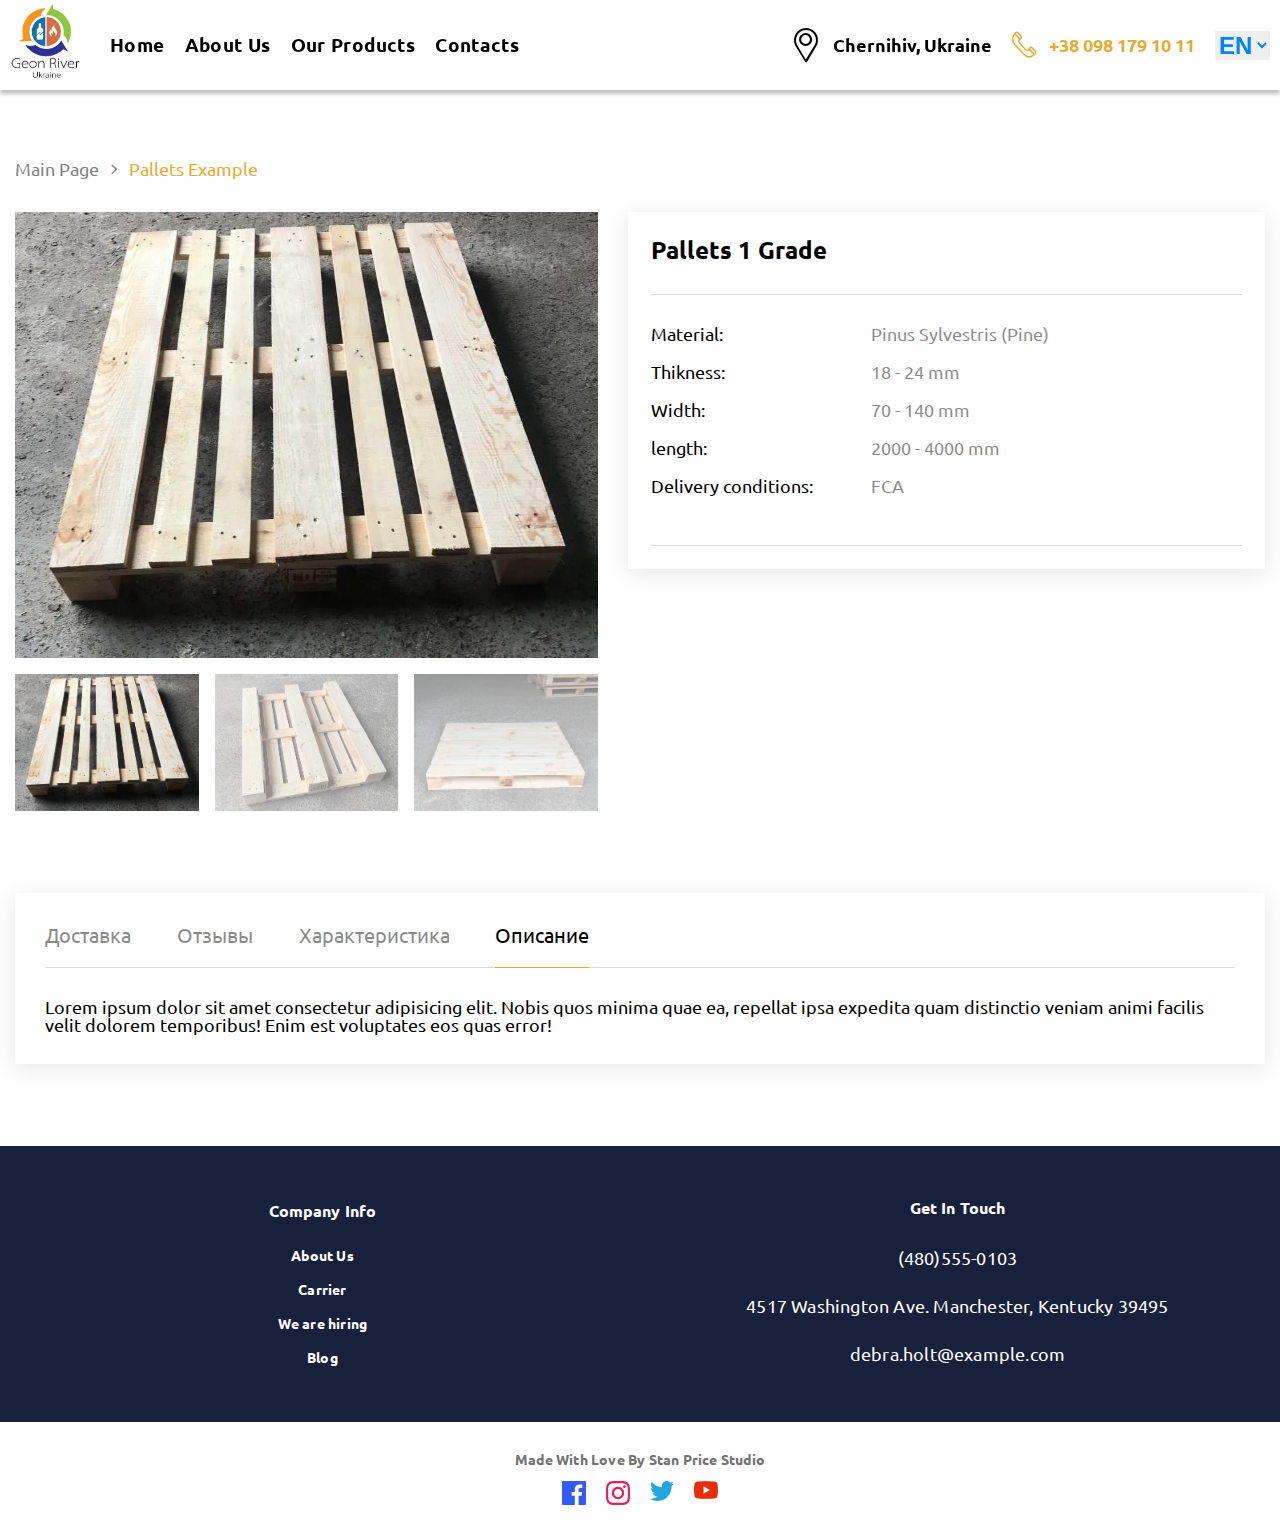
<file: product_pallets.html>
<!DOCTYPE html>
<html lang="ru">

<head>
	<title>Geon River</title>
	<meta charset="UTF-8">
	<meta name="format-detection" content="telephone=no">
	<!-- <style>body{opacity: 0;}</style> -->
	<link rel="stylesheet" href="css/style.min.css?_v=20221208104432">
	<link rel="shortcut icon" href="favicon.ico">
	<!-- <meta name="robots" content="noindex, nofollow"> -->
	<meta name="viewport" content="width=device-width, initial-scale=1.0">
</head>

<body>
	<div class="wrapper">
		<header class="header">
			<div class="header__top top-header">
				<div class="top-header__container container">
					<div class="top-header__logo logo">
						<a href="https://stan-price.github.io/Geon-River-production-/index.html">
							<picture><source srcset="img/logo/GR.webp" type="image/webp"><img class="logo__image" src="img/logo/GR.png" alt="logo"></picture>
						</a>

					</div>
					<nav class="top-header__menu menu-top-header">
						<ul data-da=".menu__body,767" class="menu-top-header__list">
							<li class="menu-top-header__item"><a href="https://stan-price.github.io/Geon-River-production-/index.html" class="menu-top-header__link">Home</a></li>
							<li class="menu-top-header__item"><a href="https://stan-price.github.io/Geon-River-production-/index.html#whoweare" class="menu-top-header__link">About
									Us</a>
							</li>
							<li class="menu-top-header__item"><a href="https://stan-price.github.io/Geon-River-production-/index.html#ourproducts" class="menu-top-header__link">Our
									Products</a></li>
							<li class="menu-top-header__item"><a href="https://stan-price.github.io/Geon-River-production-/index.html#contacts" class="menu-top-header__link">Contacts</a>
							</li>
						</ul>
					</nav>

					<a href="https://stan-price.github.io/Geon-River-production-/index.html#findUs" class="top-header__location _icon-location"><span>Chernihiv, Ukraine</span></a>
					<a href="tel:380981791011" class="top-header__callback _icon-footer-phone"><span>+38 098 179 10
							11</span></a>
					<select class="lang__change">
						<option value="ua">UA</option>
						<option value="en" selected>EN</option>
						<option value="ru">RU</option>
					</select>

					<nav hidden class="header__menu menu">
						<button type="button" class="menu__icon icon-menu"><span></span></button>
						<div class="menu__body">

						</div>
					</nav>
				</div>
		</header>
		<main class="page page__inner">
			<div class="page__header">
				<div class="page__container">
					<nav class="page__breadcrumbs breadcrumbs">
						<ul class="breadcrumbs__list">
							<li class="breadcrumbs__item">
								<a href="https://stan-price.github.io/Geon-River-production-/index.html" class="breadcrumbs__link">Main Page</a>
							</li>
							<li class="breadcrumbs__item">
								<span class="breadcrumbs__current">Pallets Example</span>
							</li>
						</ul>
					</nav>
				</div>
			</div>
			<div class="product">
				<div class="product__container">
					<div class="product__main main-product">
						<div class="main-product__images images-product">
							<div class="images-product__slider swiper">
								<div class="images-product__wrapper swiper-wrapper">
									<div class="images-product__slide-ibg swiper-slide">
										<picture><source srcset="img/pallets/01.webp" type="image/webp"><img src="img/pallets/01.jpg" alt="01"></picture>
									</div>
									<div class="images-product__slide-ibg swiper-slide">
										<picture><source srcset="img/pallets/02.webp" type="image/webp"><img src="img/pallets/02.jpg" alt="02"></picture>
									</div>
									<div class="images-product__slide-ibg swiper-slide">
										<picture><source srcset="img/pallets/03.webp" type="image/webp"><img src="img/pallets/03.jpg" alt="03"></picture>
									</div>
									<div class="images-product__slide-ibg swiper-slide">
										<picture><source srcset="img/pallets/04.webp" type="image/webp"><img src="img/pallets/04.jpg" alt="04"></picture>
									</div>
									<div class="images-product__slide-ibg swiper-slide">
										<picture><source srcset="img/pallets/05.webp" type="image/webp"><img src="img/pallets/05.jpg" alt="05"></picture>
									</div>
								</div>
							</div>
							<div class="images-product__thumbs swiper">
								<div class="thumbs-images__wrapper swiper-wrapper">
									<div class="thumbs-images__slide-ibg swiper-slide">
										<picture><source srcset="img/pallets/01.webp" type="image/webp"><img src="img/pallets/01.jpg" alt="01_small"></picture>
									</div>
									<div class="thumbs-images__slide-ibg swiper-slide">
										<picture><source srcset="img/pallets/02.webp" type="image/webp"><img src="img/pallets/02.jpg" alt="02_small"></picture>
									</div>
									<div class="thumbs-images__slide-ibg swiper-slide">
										<picture><source srcset="img/pallets/03.webp" type="image/webp"><img src="img/pallets/03.jpg" alt="03_small"></picture>
									</div>
									<div class="thumbs-images__slide-ibg swiper-slide">
										<picture><source srcset="img/pallets/04.webp" type="image/webp"><img src="img/pallets/04.jpg" alt="04_small"></picture>
									</div>
									<div class="thumbs-images__slide-ibg swiper-slide">
										<picture><source srcset="img/pallets/05.webp" type="image/webp"><img src="img/pallets/05.jpg" alt="05_small"></picture>
									</div>
								</div>
							</div>
						</div>
						<div class="main-product__body body-product">
							<div class="body-product__header header-product">
								<div class="header-product__line">
									<h1 class="header-product__title">Pallets 1 Grade</h1>
								</div>

							</div>
							<div class="body-product__table table-product">
								<div class="table-product__label">Material:</div>
								<div class="table-product__value">Pinus Sylvestris (Pine) </div>
								<div class="table-product__label">Thikness:</div>
								<div class="table-product__value">18 - 24 mm</div>
								<div class="table-product__label">Width:</div>
								<div class="table-product__value">70 - 140 mm</div>
								<div class="table-product__label">length:</div>
								<div class="table-product__value">2000 - 4000 mm</div>
								<div class="table-product__label">Delivery conditions:</div>
								<div class="table-product__value">FCA</div>
								<div class="table-product__label"></div>
								<div class="table-product__value"></div>
							</div>
						</div>
					</div>
					<div data-tabs="992" class="product__info product-info">
						<nav data-tabs-titles class="product-info__navigation">
							<button type="button" class="product-info__title">Доставка</button>
							<button type="button" class="product-info__title">Отзывы</button>
							<button type="button" class="product-info__title">Характеристика</button>
							<button type="button" class="product-info__title _tab-active">Описание</button>
						</nav>
						<div data-tabs-body class="product-info__content">
							<div class="product-info__body">
								Iure aliquam necessitatibus
								cupiditate atque quisquam.
							</div>
							<div class="product-info__body">
								Lorem ipsum dolor sit amet consectetur adipisicing elit. Iure aliquam necessitatibus
								cupiditate atque quisquam.
							</div>
							<div class="product-info__body">
								Optio, ducimus quasi! Atque, inventore reprehenderit hic perferendis, magni maiores
								nostrum nemo sed, blanditiis quas ea!
							</div>
							<div class="product-info__body">
								<p>Lorem ipsum dolor sit amet consectetur adipisicing elit. Nobis quos minima quae ea,
									repellat ipsa expedita quam distinctio veniam animi facilis velit dolorem
									temporibus! Enim est voluptates eos quas error!</p>
							</div>
						</div>
					</div>
				</div>
			</div>
	</div>
	</main>
	<footer class="footer">
		<div class="footer__top">
			<div class="footer__main container">
				<div class="footer__row">
					<div class="footer__column">
						<div class="footer__lable">Company Info</div>
						<nav class="footer__menu menu-footer">
							<ul class="menu-footer__list">
								<li class="menu-footer__item">
									<a href="" class="menu-footer__link">About Us</a>
								</li>
								<li class="menu-footer__item">
									<a href="" class="menu-footer__link">Carrier</a>
								</li>
								<li class="menu-footer__item">
									<a href="" class="menu-footer__link">We are hiring</a>
								</li>
								<li class="menu-footer__item">
									<a href="" class="menu-footer__link">Blog</a>
								</li>
							</ul>
						</nav>
					</div>
					<div class="footer__column">
						<div id="contacts" class="footer__lable">Get In Touch</div>
						<div class="footer__contacts contacts-footer">
							<a href="tel:4805550103" class="contacts-footer__item contacts-footer__item_phone">(480)555-0103</a>
							<a href="#" class="contacts-footer__item contacts-footer__item_map">4517 Washington Ave.
								Manchester, Kentucky 39495</a>
							<a href="maito:debra.holt@example.com" class="contacts-footer__item contacts-footer__item_email">debra.holt@example.com</a>
						</div>
					</div>
				</div>
			</div>
		</div>
		<div class="footer__bottom">
			<div class="footer__container container">
				<div class="footer__copy">Made With Love By Stan Price Studio</div>
				<div class="footer__social social">
					<a href="" class="social__item">
						<img src="img/social/01.svg" alt="Facebook">
					</a>
					<a href="" class="social__item">
						<img src="img/social/02.svg" alt="Instagramm">
					</a>
					<a href="" class="social__item">
						<img src="img/social/03.svg" alt="Twitter">
					</a>
					<a href="" class="social__item">
						<img src="img/social/04.svg" alt="YouTube">
					</a>
				</div>
			</div>
		</div>
	</footer>
	</div>
</body>

</html>
</div>
<!-- <div id="popup" aria-hidden="true" class="popup">
	<div class="popup__wrapper">
		<div class="popup__content">
			<button data-close type="button" class="popup__close">Закрыть</button>
			<div class="popup__text">
				Text
			</div>
		</div>
	</div>
</div> -->
<script src="js/app.min.js?_v=20221208104432"></script>

</body>

</html>
</file>
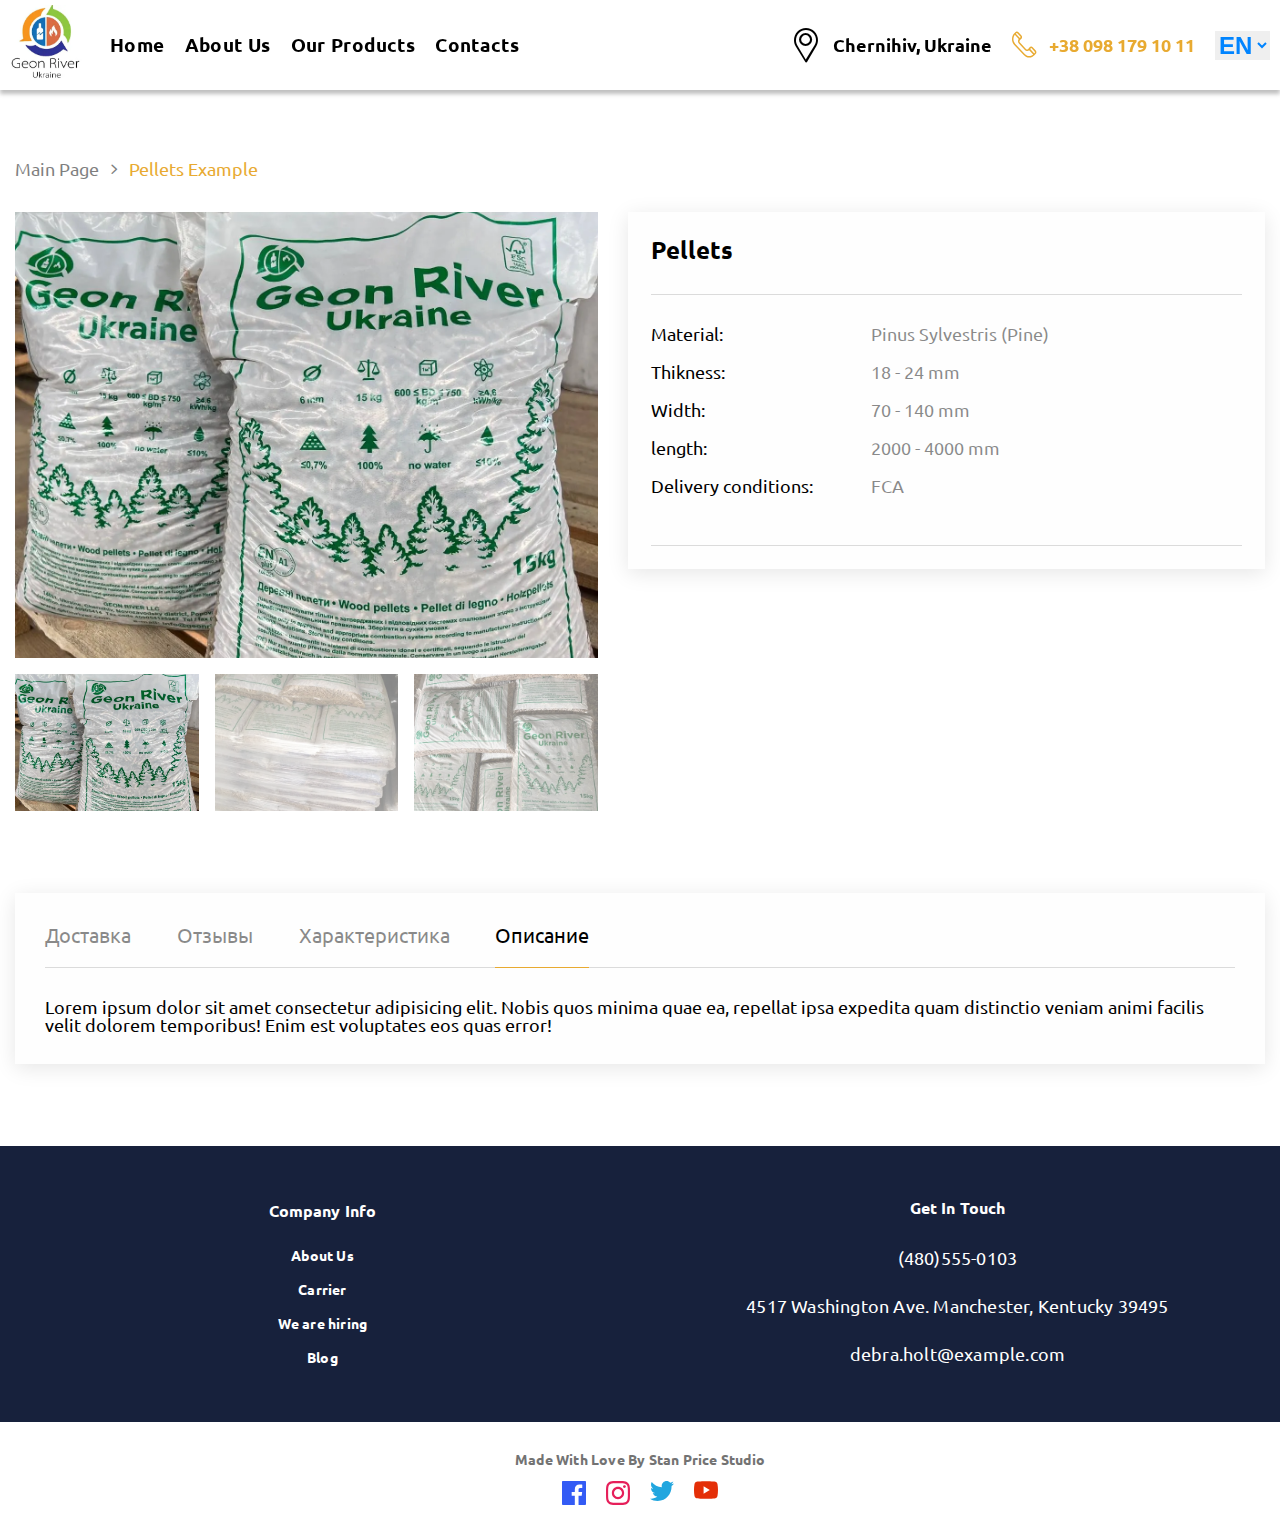
<file: product_pellets.html>
<!DOCTYPE html>
<html lang="ru">

<head>
	<title>Geon River</title>
	<meta charset="UTF-8">
	<meta name="format-detection" content="telephone=no">
	<!-- <style>body{opacity: 0;}</style> -->
	<link rel="stylesheet" href="css/style.min.css?_v=20221208104432">
	<link rel="shortcut icon" href="favicon.ico">
	<!-- <meta name="robots" content="noindex, nofollow"> -->
	<meta name="viewport" content="width=device-width, initial-scale=1.0">
</head>

<body>
	<div class="wrapper">
		<header class="header">
			<div class="header__top top-header">
				<div class="top-header__container container">
					<div class="top-header__logo logo">
						<a href="https://stan-price.github.io/Geon-River-production-/index.html">
							<picture><source srcset="img/logo/GR.webp" type="image/webp"><img class="logo__image" src="img/logo/GR.png" alt="logo"></picture>
						</a>

					</div>
					<nav class="top-header__menu menu-top-header">
						<ul data-da=".menu__body,767" class="menu-top-header__list">
							<li class="menu-top-header__item"><a href="https://stan-price.github.io/Geon-River-production-/index.html" class="menu-top-header__link">Home</a></li>
							<li class="menu-top-header__item"><a href="https://stan-price.github.io/Geon-River-production-/index.html#whoweare" class="menu-top-header__link">About
									Us</a>
							</li>
							<li class="menu-top-header__item"><a href="https://stan-price.github.io/Geon-River-production-/index.html#ourproducts" class="menu-top-header__link">Our
									Products</a></li>
							<li class="menu-top-header__item"><a href="https://stan-price.github.io/Geon-River-production-/index.html#contacts" class="menu-top-header__link">Contacts</a>
							</li>
						</ul>
					</nav>

					<a href="https://stan-price.github.io/Geon-River-production-/index.html#findUs" class="top-header__location _icon-location"><span>Chernihiv, Ukraine</span></a>
					<a href="tel:380981791011" class="top-header__callback _icon-footer-phone"><span>+38 098 179 10
							11</span></a>
					<select class="lang__change">
						<option value="ua">UA</option>
						<option value="en" selected>EN</option>
						<option value="ru">RU</option>
					</select>

					<nav hidden class="header__menu menu">
						<button type="button" class="menu__icon icon-menu"><span></span></button>
						<div class="menu__body">

						</div>
					</nav>
				</div>
		</header>
		<main class="page page__inner">
			<div class="page__header">
				<div class="page__container">
					<nav class="page__breadcrumbs breadcrumbs">
						<ul class="breadcrumbs__list">
							<li class="breadcrumbs__item">
								<a href="https://stan-price.github.io/Geon-River-production-/index.html" class="breadcrumbs__link">Main Page</a>
							</li>
							<li class="breadcrumbs__item">
								<span class="breadcrumbs__current">Pellets Example</span>
							</li>
						</ul>
					</nav>
				</div>
			</div>
			<div class="product">
				<div class="product__container">
					<div class="product__main main-product">
						<div class="main-product__images images-product">
							<div class="images-product__slider swiper">
								<div class="images-product__wrapper swiper-wrapper">
									<div class="images-product__slide-ibg swiper-slide">
										<picture><source srcset="img/pellets/01.webp" type="image/webp"><img src="img/pellets/01.jpg" alt="01"></picture>
									</div>
									<div class="images-product__slide-ibg swiper-slide">
										<picture><source srcset="img/pellets/02.webp" type="image/webp"><img src="img/pellets/02.jpg" alt="02"></picture>
									</div>
									<div class="images-product__slide-ibg swiper-slide">
										<picture><source srcset="img/pellets/03.webp" type="image/webp"><img src="img/pellets/03.jpg" alt="03"></picture>
									</div>
									<div class="images-product__slide-ibg swiper-slide">
										<picture><source srcset="img/pellets/04.webp" type="image/webp"><img src="img/pellets/04.jpg" alt="04"></picture>
									</div>
									<div class="images-product__slide-ibg swiper-slide">
										<picture><source srcset="img/pellets/05.webp" type="image/webp"><img src="img/pellets/05.jpg" alt="05"></picture>
									</div>
								</div>
							</div>
							<div class="images-product__thumbs swiper">
								<div class="thumbs-images__wrapper swiper-wrapper">
									<div class="thumbs-images__slide-ibg swiper-slide">
										<picture><source srcset="img/pellets/01.webp" type="image/webp"><img src="img/pellets/01.jpg" alt="01_small"></picture>
									</div>
									<div class="thumbs-images__slide-ibg swiper-slide">
										<picture><source srcset="img/pellets/02.webp" type="image/webp"><img src="img/pellets/02.jpg" alt="02_small"></picture>
									</div>
									<div class="thumbs-images__slide-ibg swiper-slide">
										<picture><source srcset="img/pellets/03.webp" type="image/webp"><img src="img/pellets/03.jpg" alt="03_small"></picture>
									</div>
									<div class="thumbs-images__slide-ibg swiper-slide">
										<picture><source srcset="img/pellets/04.webp" type="image/webp"><img src="img/pellets/04.jpg" alt="04_small"></picture>
									</div>
									<div class="thumbs-images__slide-ibg swiper-slide">
										<picture><source srcset="img/pellets/05.webp" type="image/webp"><img src="img/pellets/05.jpg" alt="05_small"></picture>
									</div>
								</div>
							</div>
						</div>
						<div class="main-product__body body-product">
							<div class="body-product__header header-product">
								<div class="header-product__line">
									<h1 class="header-product__title">Pellets</h1>
								</div>

							</div>
							<div class="body-product__table table-product">
								<div class="table-product__label">Material:</div>
								<div class="table-product__value">Pinus Sylvestris (Pine) </div>
								<div class="table-product__label">Thikness:</div>
								<div class="table-product__value">18 - 24 mm</div>
								<div class="table-product__label">Width:</div>
								<div class="table-product__value">70 - 140 mm</div>
								<div class="table-product__label">length:</div>
								<div class="table-product__value">2000 - 4000 mm</div>
								<div class="table-product__label">Delivery conditions:</div>
								<div class="table-product__value">FCA</div>
								<div class="table-product__label"></div>
								<div class="table-product__value"></div>
							</div>
						</div>
					</div>
					<div data-tabs="992" class="product__info product-info">
						<nav data-tabs-titles class="product-info__navigation">
							<button type="button" class="product-info__title">Доставка</button>
							<button type="button" class="product-info__title">Отзывы</button>
							<button type="button" class="product-info__title">Характеристика</button>
							<button type="button" class="product-info__title _tab-active">Описание</button>
						</nav>
						<div data-tabs-body class="product-info__content">
							<div class="product-info__body">
								Iure aliquam necessitatibus
								cupiditate atque quisquam.
							</div>
							<div class="product-info__body">
								Lorem ipsum dolor sit amet consectetur adipisicing elit. Iure aliquam necessitatibus
								cupiditate atque quisquam.
							</div>
							<div class="product-info__body">
								Optio, ducimus quasi! Atque, inventore reprehenderit hic perferendis, magni maiores
								nostrum nemo sed, blanditiis quas ea!
							</div>
							<div class="product-info__body">
								<p>Lorem ipsum dolor sit amet consectetur adipisicing elit. Nobis quos minima quae ea,
									repellat ipsa expedita quam distinctio veniam animi facilis velit dolorem
									temporibus! Enim est voluptates eos quas error!</p>
							</div>
						</div>
					</div>
				</div>
			</div>
	</div>
	</main>
	<footer class="footer">
		<div class="footer__top">
			<div class="footer__main container">
				<div class="footer__row">
					<div class="footer__column">
						<div class="footer__lable">Company Info</div>
						<nav class="footer__menu menu-footer">
							<ul class="menu-footer__list">
								<li class="menu-footer__item">
									<a href="" class="menu-footer__link">About Us</a>
								</li>
								<li class="menu-footer__item">
									<a href="" class="menu-footer__link">Carrier</a>
								</li>
								<li class="menu-footer__item">
									<a href="" class="menu-footer__link">We are hiring</a>
								</li>
								<li class="menu-footer__item">
									<a href="" class="menu-footer__link">Blog</a>
								</li>
							</ul>
						</nav>
					</div>
					<div class="footer__column">
						<div id="contacts" class="footer__lable">Get In Touch</div>
						<div class="footer__contacts contacts-footer">
							<a href="tel:4805550103" class="contacts-footer__item contacts-footer__item_phone">(480)555-0103</a>
							<a href="#" class="contacts-footer__item contacts-footer__item_map">4517 Washington Ave.
								Manchester, Kentucky 39495</a>
							<a href="maito:debra.holt@example.com" class="contacts-footer__item contacts-footer__item_email">debra.holt@example.com</a>
						</div>
					</div>
				</div>
			</div>
		</div>
		<div class="footer__bottom">
			<div class="footer__container container">
				<div class="footer__copy">Made With Love By Stan Price Studio</div>
				<div class="footer__social social">
					<a href="" class="social__item">
						<img src="img/social/01.svg" alt="Facebook">
					</a>
					<a href="" class="social__item">
						<img src="img/social/02.svg" alt="Instagramm">
					</a>
					<a href="" class="social__item">
						<img src="img/social/03.svg" alt="Twitter">
					</a>
					<a href="" class="social__item">
						<img src="img/social/04.svg" alt="YouTube">
					</a>
				</div>
			</div>
		</div>
	</footer>
	</div>
</body>

</html>
</div>
<!-- <div id="popup" aria-hidden="true" class="popup">
	<div class="popup__wrapper">
		<div class="popup__content">
			<button data-close type="button" class="popup__close">Закрыть</button>
			<div class="popup__text">
				Text
			</div>
		</div>
	</div>
</div> -->
<script src="js/app.min.js?_v=20221208104432"></script>

</body>

</html>
</file>
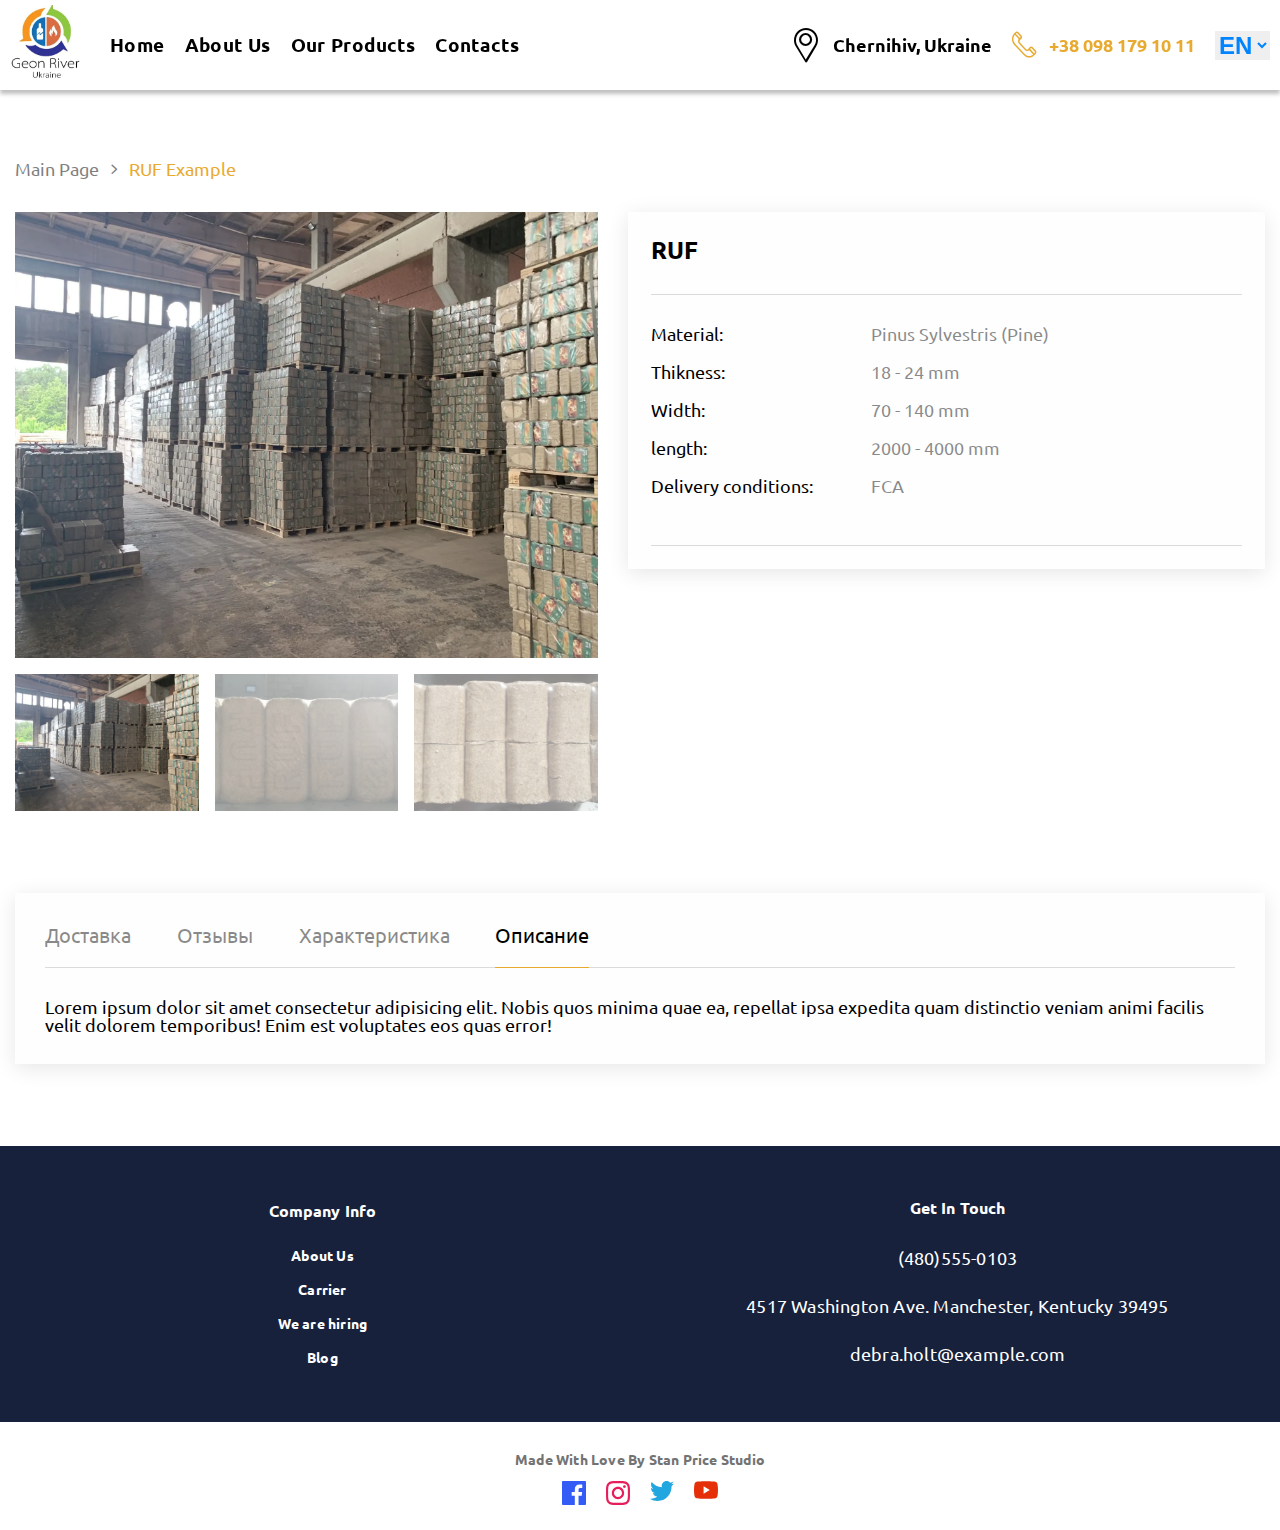
<file: product_ruf.html>
<!DOCTYPE html>
<html lang="ru">

<head>
	<title>Geon River</title>
	<meta charset="UTF-8">
	<meta name="format-detection" content="telephone=no">
	<!-- <style>body{opacity: 0;}</style> -->
	<link rel="stylesheet" href="css/style.min.css?_v=20221208104432">
	<link rel="shortcut icon" href="favicon.ico">
	<!-- <meta name="robots" content="noindex, nofollow"> -->
	<meta name="viewport" content="width=device-width, initial-scale=1.0">
</head>

<body>
	<div class="wrapper">
		<header class="header">
			<div class="header__top top-header">
				<div class="top-header__container container">
					<div class="top-header__logo logo">
						<a href="https://stan-price.github.io/Geon-River-production-/index.html">
							<picture><source srcset="img/logo/GR.webp" type="image/webp"><img class="logo__image" src="img/logo/GR.png" alt="logo"></picture>
						</a>

					</div>
					<nav class="top-header__menu menu-top-header">
						<ul data-da=".menu__body,767" class="menu-top-header__list">
							<li class="menu-top-header__item"><a href="https://stan-price.github.io/Geon-River-production-/index.html" class="menu-top-header__link">Home</a></li>
							<li class="menu-top-header__item"><a href="https://stan-price.github.io/Geon-River-production-/index.html#whoweare" class="menu-top-header__link">About
									Us</a>
							</li>
							<li class="menu-top-header__item"><a href="https://stan-price.github.io/Geon-River-production-/index.html#ourproducts" class="menu-top-header__link">Our
									Products</a></li>
							<li class="menu-top-header__item"><a href="https://stan-price.github.io/Geon-River-production-/index.html#contacts" class="menu-top-header__link">Contacts</a>
							</li>
						</ul>
					</nav>

					<a href="https://stan-price.github.io/Geon-River-production-/index.html#findUs" class="top-header__location _icon-location"><span>Chernihiv, Ukraine</span></a>
					<a href="tel:380981791011" class="top-header__callback _icon-footer-phone"><span>+38 098 179 10
							11</span></a>
					<select class="lang__change">
						<option value="ua">UA</option>
						<option value="en" selected>EN</option>
						<option value="ru">RU</option>
					</select>

					<nav hidden class="header__menu menu">
						<button type="button" class="menu__icon icon-menu"><span></span></button>
						<div class="menu__body">

						</div>
					</nav>
				</div>
		</header>
		<main class="page page__inner">
			<div class="page__header">
				<div class="page__container">
					<nav class="page__breadcrumbs breadcrumbs">
						<ul class="breadcrumbs__list">
							<li class="breadcrumbs__item">
								<a href="https://stan-price.github.io/Geon-River-production-/index.html" class="breadcrumbs__link">Main Page</a>
							</li>
							<li class="breadcrumbs__item">
								<span class="breadcrumbs__current">RUF Example</span>
							</li>
						</ul>
					</nav>
				</div>
			</div>
			<div class="product">
				<div class="product__container">
					<div class="product__main main-product">
						<div class="main-product__images images-product">
							<div class="images-product__slider swiper">
								<div class="images-product__wrapper swiper-wrapper">
									<div class="images-product__slide-ibg swiper-slide">
										<picture><source srcset="img/ruf/01.webp" type="image/webp"><img src="img/ruf/01.jpg" alt="01"></picture>
									</div>
									<div class="images-product__slide-ibg swiper-slide">
										<picture><source srcset="img/ruf/02.webp" type="image/webp"><img src="img/ruf/02.jpg" alt="02"></picture>
									</div>
									<div class="images-product__slide-ibg swiper-slide">
										<picture><source srcset="img/ruf/03.webp" type="image/webp"><img src="img/ruf/03.jpg" alt="03"></picture>
									</div>
									<div class="images-product__slide-ibg swiper-slide">
										<picture><source srcset="img/ruf/04.webp" type="image/webp"><img src="img/ruf/04.jpg" alt="04"></picture>
									</div>
									<div class="images-product__slide-ibg swiper-slide">
										<picture><source srcset="img/ruf/05.webp" type="image/webp"><img src="img/ruf/05.jpg" alt="05"></picture>
									</div>
								</div>
							</div>
							<div class="images-product__thumbs swiper">
								<div class="thumbs-images__wrapper swiper-wrapper">
									<div class="thumbs-images__slide-ibg swiper-slide">
										<picture><source srcset="img/ruf/01.webp" type="image/webp"><img src="img/ruf/01.jpg" alt="01_small"></picture>
									</div>
									<div class="thumbs-images__slide-ibg swiper-slide">
										<picture><source srcset="img/ruf/02.webp" type="image/webp"><img src="img/ruf/02.jpg" alt="02_small"></picture>
									</div>
									<div class="thumbs-images__slide-ibg swiper-slide">
										<picture><source srcset="img/ruf/03.webp" type="image/webp"><img src="img/ruf/03.jpg" alt="03_small"></picture>
									</div>
									<div class="thumbs-images__slide-ibg swiper-slide">
										<picture><source srcset="img/ruf/04.webp" type="image/webp"><img src="img/ruf/04.jpg" alt="04_small"></picture>
									</div>
									<div class="thumbs-images__slide-ibg swiper-slide">
										<picture><source srcset="img/ruf/05.webp" type="image/webp"><img src="img/ruf/05.jpg" alt="05_small"></picture>
									</div>
								</div>
							</div>
						</div>
						<div class="main-product__body body-product">
							<div class="body-product__header header-product">
								<div class="header-product__line">
									<h1 class="header-product__title">RUF</h1>
								</div>

							</div>
							<div class="body-product__table table-product">
								<div class="table-product__label">Material:</div>
								<div class="table-product__value">Pinus Sylvestris (Pine) </div>
								<div class="table-product__label">Thikness:</div>
								<div class="table-product__value">18 - 24 mm</div>
								<div class="table-product__label">Width:</div>
								<div class="table-product__value">70 - 140 mm</div>
								<div class="table-product__label">length:</div>
								<div class="table-product__value">2000 - 4000 mm</div>
								<div class="table-product__label">Delivery conditions:</div>
								<div class="table-product__value">FCA</div>
								<div class="table-product__label"></div>
								<div class="table-product__value"></div>
							</div>
						</div>
					</div>
					<div data-tabs="992" class="product__info product-info">
						<nav data-tabs-titles class="product-info__navigation">
							<button type="button" class="product-info__title">Доставка</button>
							<button type="button" class="product-info__title">Отзывы</button>
							<button type="button" class="product-info__title">Характеристика</button>
							<button type="button" class="product-info__title _tab-active">Описание</button>
						</nav>
						<div data-tabs-body class="product-info__content">
							<div class="product-info__body">
								Iure aliquam necessitatibus
								cupiditate atque quisquam.
							</div>
							<div class="product-info__body">
								Lorem ipsum dolor sit amet consectetur adipisicing elit. Iure aliquam necessitatibus
								cupiditate atque quisquam.
							</div>
							<div class="product-info__body">
								Optio, ducimus quasi! Atque, inventore reprehenderit hic perferendis, magni maiores
								nostrum nemo sed, blanditiis quas ea!
							</div>
							<div class="product-info__body">
								<p>Lorem ipsum dolor sit amet consectetur adipisicing elit. Nobis quos minima quae ea,
									repellat ipsa expedita quam distinctio veniam animi facilis velit dolorem
									temporibus! Enim est voluptates eos quas error!</p>
							</div>
						</div>
					</div>
				</div>
			</div>
	</div>
	</main>
	<footer class="footer">
		<div class="footer__top">
			<div class="footer__main container">
				<div class="footer__row">
					<div class="footer__column">
						<div class="footer__lable">Company Info</div>
						<nav class="footer__menu menu-footer">
							<ul class="menu-footer__list">
								<li class="menu-footer__item">
									<a href="" class="menu-footer__link">About Us</a>
								</li>
								<li class="menu-footer__item">
									<a href="" class="menu-footer__link">Carrier</a>
								</li>
								<li class="menu-footer__item">
									<a href="" class="menu-footer__link">We are hiring</a>
								</li>
								<li class="menu-footer__item">
									<a href="" class="menu-footer__link">Blog</a>
								</li>
							</ul>
						</nav>
					</div>
					<div class="footer__column">
						<div id="contacts" class="footer__lable">Get In Touch</div>
						<div class="footer__contacts contacts-footer">
							<a href="tel:4805550103" class="contacts-footer__item contacts-footer__item_phone">(480)555-0103</a>
							<a href="#" class="contacts-footer__item contacts-footer__item_map">4517 Washington Ave.
								Manchester, Kentucky 39495</a>
							<a href="maito:debra.holt@example.com" class="contacts-footer__item contacts-footer__item_email">debra.holt@example.com</a>
						</div>
					</div>
				</div>
			</div>
		</div>
		<div class="footer__bottom">
			<div class="footer__container container">
				<div class="footer__copy">Made With Love By Stan Price Studio</div>
				<div class="footer__social social">
					<a href="" class="social__item">
						<img src="img/social/01.svg" alt="Facebook">
					</a>
					<a href="" class="social__item">
						<img src="img/social/02.svg" alt="Instagramm">
					</a>
					<a href="" class="social__item">
						<img src="img/social/03.svg" alt="Twitter">
					</a>
					<a href="" class="social__item">
						<img src="img/social/04.svg" alt="YouTube">
					</a>
				</div>
			</div>
		</div>
	</footer>
	</div>
</body>

</html>
</div>
<!-- <div id="popup" aria-hidden="true" class="popup">
	<div class="popup__wrapper">
		<div class="popup__content">
			<button data-close type="button" class="popup__close">Закрыть</button>
			<div class="popup__text">
				Text
			</div>
		</div>
	</div>
</div> -->
<script src="js/app.min.js?_v=20221208104432"></script>

</body>

</html>
</file>
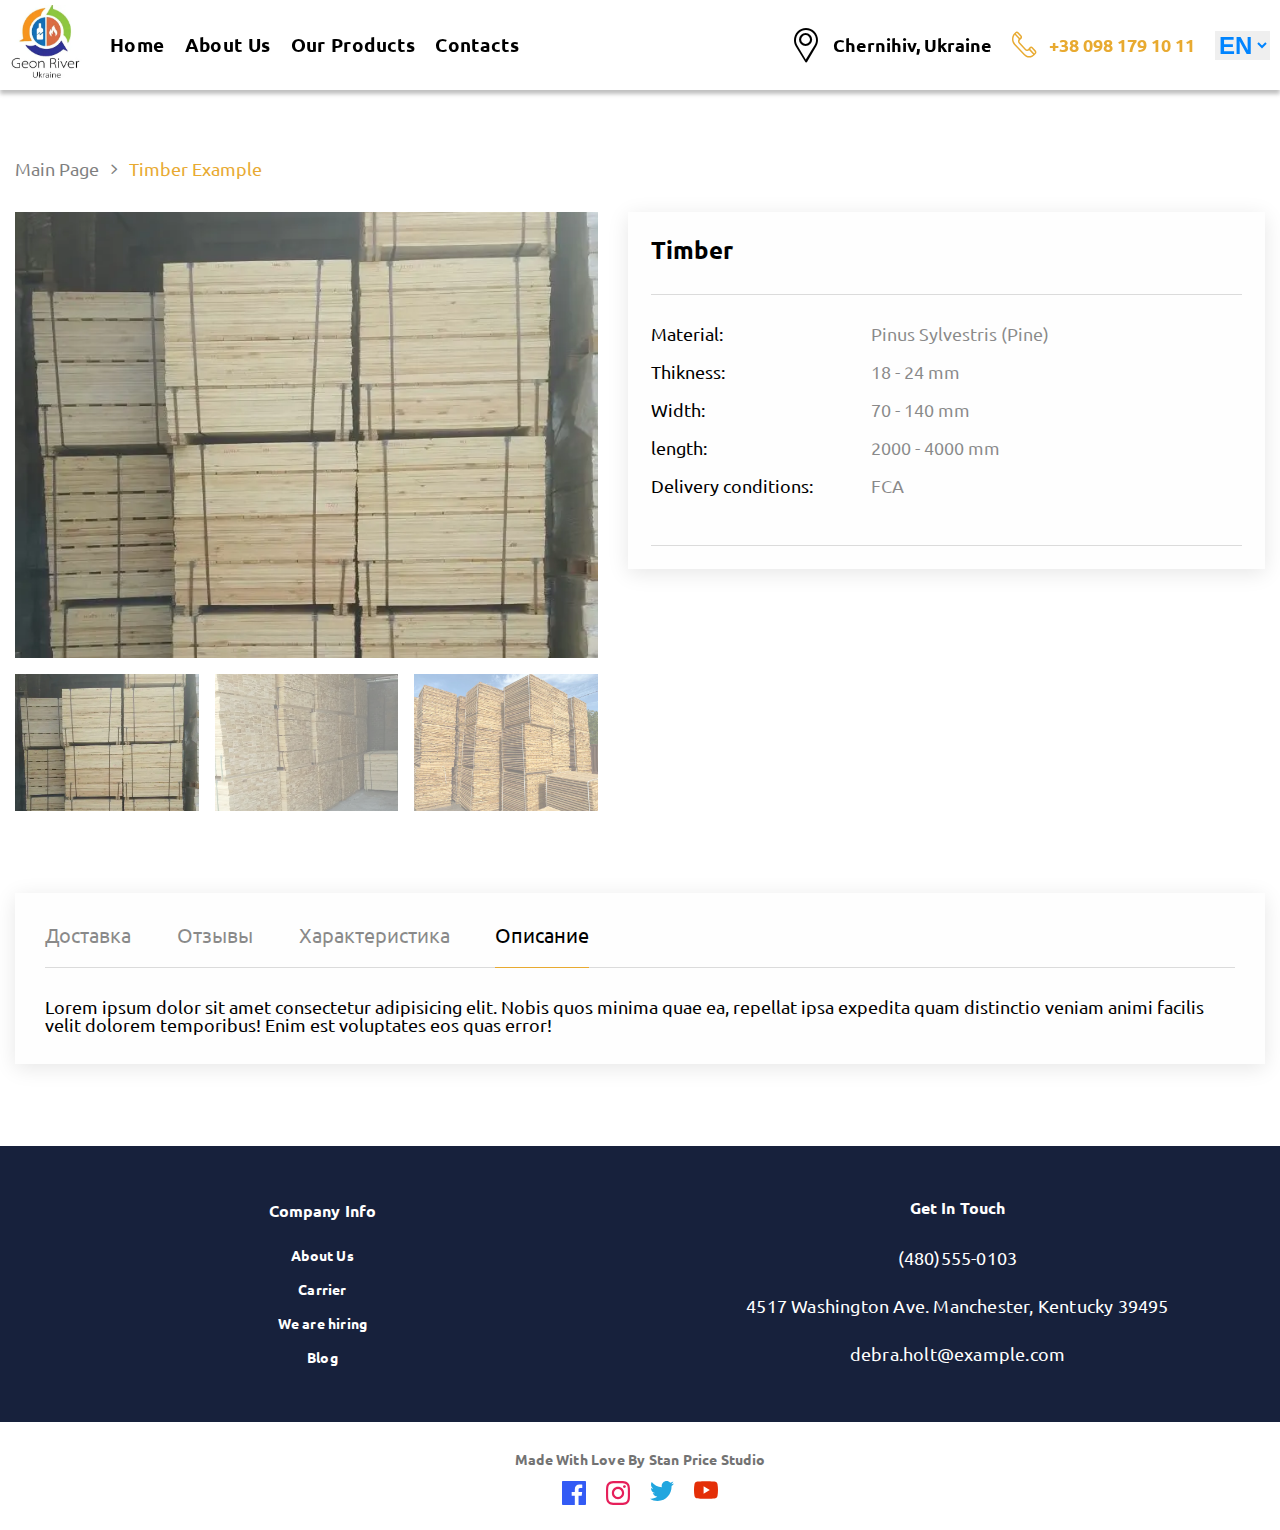
<file: product_timber.html>
<!DOCTYPE html>
<html lang="ru">

<head>
	<title>Geon River</title>
	<meta charset="UTF-8">
	<meta name="format-detection" content="telephone=no">
	<!-- <style>body{opacity: 0;}</style> -->
	<link rel="stylesheet" href="css/style.min.css?_v=20221208104432">
	<link rel="shortcut icon" href="favicon.ico">
	<!-- <meta name="robots" content="noindex, nofollow"> -->
	<meta name="viewport" content="width=device-width, initial-scale=1.0">
</head>

<body>
	<div class="wrapper">
		<header class="header">
			<div class="header__top top-header">
				<div class="top-header__container container">
					<div class="top-header__logo logo">
						<a href="https://stan-price.github.io/Geon-River-production-/index.html">
							<picture><source srcset="img/logo/GR.webp" type="image/webp"><img class="logo__image" src="img/logo/GR.png" alt="logo"></picture>
						</a>

					</div>
					<nav class="top-header__menu menu-top-header">
						<ul data-da=".menu__body,767" class="menu-top-header__list">
							<li class="menu-top-header__item"><a href="https://stan-price.github.io/Geon-River-production-/index.html" class="menu-top-header__link">Home</a></li>
							<li class="menu-top-header__item"><a href="https://stan-price.github.io/Geon-River-production-/index.html#whoweare" class="menu-top-header__link">About
									Us</a>
							</li>
							<li class="menu-top-header__item"><a href="https://stan-price.github.io/Geon-River-production-/index.html#ourproducts" class="menu-top-header__link">Our
									Products</a></li>
							<li class="menu-top-header__item"><a href="https://stan-price.github.io/Geon-River-production-/index.html#contacts" class="menu-top-header__link">Contacts</a>
							</li>
						</ul>
					</nav>

					<a href="https://stan-price.github.io/Geon-River-production-/index.html#findUs" class="top-header__location _icon-location"><span>Chernihiv, Ukraine</span></a>
					<a href="tel:380981791011" class="top-header__callback _icon-footer-phone"><span>+38 098 179 10
							11</span></a>
					<select class="lang__change">
						<option value="ua">UA</option>
						<option value="en" selected>EN</option>
						<option value="ru">RU</option>
					</select>

					<nav hidden class="header__menu menu">
						<button type="button" class="menu__icon icon-menu"><span></span></button>
						<div class="menu__body">

						</div>
					</nav>
				</div>
		</header>
		<main class="page page__inner">
			<div class="page__header">
				<div class="page__container">
					<nav class="page__breadcrumbs breadcrumbs">
						<ul class="breadcrumbs__list">
							<li class="breadcrumbs__item">
								<a href="https://stan-price.github.io/Geon-River-production-/index.html" class="breadcrumbs__link">Main Page</a>
							</li>
							<li class="breadcrumbs__item">
								<span class="breadcrumbs__current">Timber Example</span>
							</li>
						</ul>
					</nav>
				</div>
			</div>
			<div class="product">
				<div class="product__container">
					<div class="product__main main-product">
						<div class="main-product__images images-product">
							<div class="images-product__slider swiper">
								<div class="images-product__wrapper swiper-wrapper">

									<div class="images-product__slide-ibg swiper-slide">
										<picture><source srcset="img/timber/01.webp" type="image/webp"><img src="img/timber/01.jpg" alt="01"></picture>
									</div>
									<div class="images-product__slide-ibg swiper-slide">
										<picture><source srcset="img/timber/01.webp" type="image/webp"><img src="img/timber/01.jpg" alt="02"></picture>
									</div>
									<div class="images-product__slide-ibg swiper-slide">
										<picture><source srcset="img/timber/03.webp" type="image/webp"><img src="img/timber/03.jpg" alt="03"></picture>
									</div>
									<div class="images-product__slide-ibg swiper-slide">
										<picture><source srcset="img/timber/04.webp" type="image/webp"><img src="img/timber/04.jpg" alt="04"></picture>
									</div>
									<div class="images-product__slide-ibg swiper-slide">
										<picture><source srcset="img/timber/05.webp" type="image/webp"><img src="img/timber/05.jpg" alt="05"></picture>
									</div>
									<div class="swiper-button-prev"></div>
									<div class="swiper-button-next"></div>
								</div>
							</div>

							<div class="images-product__thumbs swiper">
								<div class="thumbs-images__wrapper swiper-wrapper">
									<div class="thumbs-images__slide-ibg swiper-slide">
										<picture><source srcset="img/timber/01.webp" type="image/webp"><img src="img/timber/01.jpg" alt="01_small"></picture>
									</div>
									<div class="thumbs-images__slide-ibg swiper-slide">
										<picture><source srcset="img/timber/02.webp" type="image/webp"><img src="img/timber/02.jpg" alt="02_small"></picture>
									</div>
									<div class="thumbs-images__slide-ibg swiper-slide">
										<picture><source srcset="img/timber/03.webp" type="image/webp"><img src="img/timber/03.jpg" alt="03_small"></picture>
									</div>
									<div class="thumbs-images__slide-ibg swiper-slide">
										<picture><source srcset="img/timber/04.webp" type="image/webp"><img src="img/timber/04.jpg" alt="04_small"></picture>
									</div>
									<div class="thumbs-images__slide-ibg swiper-slide">
										<picture><source srcset="img/timber/05.webp" type="image/webp"><img src="img/timber/05.jpg" alt="05_small"></picture>
									</div>
								</div>
							</div>
						</div>
						<div class="main-product__body body-product">
							<div class="body-product__header header-product">
								<div class="header-product__line">
									<h1 class="header-product__title">Timber</h1>
								</div>

							</div>
							<div class="body-product__table table-product">
								<div class="table-product__label">Material:</div>
								<div class="table-product__value">Pinus Sylvestris (Pine) </div>
								<div class="table-product__label">Thikness:</div>
								<div class="table-product__value">18 - 24 mm</div>
								<div class="table-product__label">Width:</div>
								<div class="table-product__value">70 - 140 mm</div>
								<div class="table-product__label">length:</div>
								<div class="table-product__value">2000 - 4000 mm</div>
								<div class="table-product__label">Delivery conditions:</div>
								<div class="table-product__value">FCA</div>
								<div class="table-product__label"></div>
								<div class="table-product__value"></div>
							</div>
						</div>
					</div>
					<div data-tabs="992" class="product__info product-info">
						<nav data-tabs-titles class="product-info__navigation">
							<button type="button" class="product-info__title">Доставка</button>
							<button type="button" class="product-info__title">Отзывы</button>
							<button type="button" class="product-info__title">Характеристика</button>
							<button type="button" class="product-info__title _tab-active">Описание</button>
						</nav>
						<div data-tabs-body class="product-info__content">
							<div class="product-info__body">
								Iure aliquam necessitatibus
								cupiditate atque quisquam.
							</div>
							<div class="product-info__body">
								Lorem ipsum dolor sit amet consectetur adipisicing elit. Iure aliquam necessitatibus
								cupiditate atque quisquam.
							</div>
							<div class="product-info__body">
								Optio, ducimus quasi! Atque, inventore reprehenderit hic perferendis, magni maiores
								nostrum nemo sed, blanditiis quas ea!
							</div>
							<div class="product-info__body">
								<p>Lorem ipsum dolor sit amet consectetur adipisicing elit. Nobis quos minima quae ea,
									repellat ipsa expedita quam distinctio veniam animi facilis velit dolorem
									temporibus! Enim est voluptates eos quas error!</p>
							</div>
						</div>
					</div>
				</div>
			</div>
	</div>
	</main>
	<footer class="footer">
		<div class="footer__top">
			<div class="footer__main container">
				<div class="footer__row">
					<div class="footer__column">
						<div class="footer__lable">Company Info</div>
						<nav class="footer__menu menu-footer">
							<ul class="menu-footer__list">
								<li class="menu-footer__item">
									<a href="" class="menu-footer__link">About Us</a>
								</li>
								<li class="menu-footer__item">
									<a href="" class="menu-footer__link">Carrier</a>
								</li>
								<li class="menu-footer__item">
									<a href="" class="menu-footer__link">We are hiring</a>
								</li>
								<li class="menu-footer__item">
									<a href="" class="menu-footer__link">Blog</a>
								</li>
							</ul>
						</nav>
					</div>
					<div class="footer__column">
						<div id="contacts" class="footer__lable">Get In Touch</div>
						<div class="footer__contacts contacts-footer">
							<a href="tel:4805550103" class="contacts-footer__item contacts-footer__item_phone">(480)555-0103</a>
							<a href="#" class="contacts-footer__item contacts-footer__item_map">4517 Washington Ave.
								Manchester, Kentucky 39495</a>
							<a href="maito:debra.holt@example.com" class="contacts-footer__item contacts-footer__item_email">debra.holt@example.com</a>
						</div>
					</div>
				</div>
			</div>
		</div>
		<div class="footer__bottom">
			<div class="footer__container container">
				<div class="footer__copy">Made With Love By Stan Price Studio</div>
				<div class="footer__social social">
					<a href="" class="social__item">
						<img src="img/social/01.svg" alt="Facebook">
					</a>
					<a href="" class="social__item">
						<img src="img/social/02.svg" alt="Instagramm">
					</a>
					<a href="" class="social__item">
						<img src="img/social/03.svg" alt="Twitter">
					</a>
					<a href="" class="social__item">
						<img src="img/social/04.svg" alt="YouTube">
					</a>
				</div>
			</div>
		</div>
	</footer>
	</div>
</body>

</html>
</div>
<!-- <div id="popup" aria-hidden="true" class="popup">
	<div class="popup__wrapper">
		<div class="popup__content">
			<button data-close type="button" class="popup__close">Закрыть</button>
			<div class="popup__text">
				Text
			</div>
		</div>
	</div>
</div> -->
<script src="js/app.min.js?_v=20221208104432"></script>

</body>

</html>
</file>
<file: css/style.min.css>
@charset "UTF-8";@import url(https://fonts.googleapis.com/css?family=Ubuntu&display=swap);@font-face{font-family:icons;font-display:swap;src:url(../fonts/icons.woff2) format("woff2"),url(../fonts/icons.woff) format("woff");font-weight:400;font-style:normal}.breadcrumbs__link::after,[class*=_icon-]:before{font-family:icons;font-style:normal;font-weight:400;font-variant:normal;text-transform:none;line-height:1;-webkit-font-smoothing:antialiased;-moz-osx-font-smoothing:grayscale}[class*=_icon-]:before{display:block}._icon-arrow-bottom:before{content:"\e900"}._icon-back:before{content:"\e901"}._icon-footer-clock:before{content:"\e902"}._icon-footer-email:before{content:"\e903"}._icon-footer-location:before{content:"\e904"}._icon-footer-phone:before{content:"\e905"}._icon-location:before{content:"\e906"}._icon-search:before{content:"\e907"}._icon-spoiler-arrow:before{content:"\e908"}*{padding:0;margin:0;border:0}*,:after,:before{-webkit-box-sizing:border-box;box-sizing:border-box}body,html{height:100%;min-width:320px}body{color:#000;line-height:1;font-family:Ubuntu,sans-serif;font-size:1.125rem;-ms-text-size-adjust:100%;-moz-text-size-adjust:100%;-webkit-text-size-adjust:100%;-webkit-font-smoothing:antialiased;-moz-osx-font-smoothing:grayscale}button,input,textarea{font-family:Ubuntu,sans-serif;font-size:inherit}button{cursor:pointer;color:inherit;background-color:inherit}a{color:inherit}a:link,a:visited{text-decoration:none}a:hover{text-decoration:none}ul li{list-style:none}img{vertical-align:top}h1,h2,h3,h4,h5,h6{font-weight:inherit;font-size:inherit}.lock body{overflow:hidden;-ms-touch-action:none;touch-action:none;-ms-scroll-chaining:none;overscroll-behavior:none}.wrapper{min-height:100%;display:-webkit-box;display:-ms-flexbox;display:flex;-webkit-box-orient:vertical;-webkit-box-direction:normal;-ms-flex-direction:column;flex-direction:column;overflow:hidden}.wrapper>main{-webkit-box-flex:1;-ms-flex:1 1 auto;flex:1 1 auto}.wrapper>*{min-width:0}[class*=__container]{max-width:132.1875rem;-webkit-box-sizing:content-box;box-sizing:content-box;margin:0 auto;padding:0 .9375rem}[class*=-ibg]{position:relative}[class*=-ibg] img{position:absolute;width:100%;height:100%;top:0;left:0;-o-object-fit:cover;object-fit:cover}[class*=-ibg_contain] img{-o-object-fit:contain;object-fit:contain}.header-block{opacity:1;text-align:center}.header-block__title{font-weight:700;color:#0084ff;letter-spacing:.2px;line-height:2.5}.header-block__title:not(:last-child){margin:0 0 10px 0}.header-block__subtitle{font-size:20px;line-height:150%}.header-block__subtitle:last-child{margin:0 0 20px 0}.breadcrumbs{white-space:nowrap;overflow:auto;height:1.375rem}.breadcrumbs__list{display:-webkit-box;display:-ms-flexbox;display:flex}.breadcrumbs__link{opacity:.5;display:-webkit-box;display:-ms-flexbox;display:flex;-webkit-box-align:center;-ms-flex-align:center;align-items:center}.breadcrumbs__link::after{content:"\e900";-webkit-transform:rotate(-90deg);-ms-transform:rotate(-90deg);transform:rotate(-90deg);font-size:.375rem;margin:0 1.6666666667em}.breadcrumbs__current{color:#e8aa31}.main-products{position:relative;bottom:0;left:0;background:#fafafa;margin-top:7.5rem}.main-products__body-cards{display:-webkit-box;display:-ms-flexbox;display:flex;-webkit-box-align:center;-ms-flex-align:center;align-items:center;-ms-flex-pack:distribute;justify-content:space-around;-ms-flex-wrap:wrap;flex-wrap:wrap;gap:1.25rem;-webkit-box-flex:0;-ms-flex:0 1 50%;flex:0 1 50%}.item{padding:1.25rem 0;background-color:#fff;display:-webkit-box;display:-ms-flexbox;display:flex;cursor:pointer;-webkit-box-orient:vertical;-webkit-box-direction:normal;-ms-flex-direction:column;flex-direction:column;-webkit-box-align:center;-ms-flex-align:center;align-items:center;-webkit-box-pack:center;-ms-flex-pack:center;justify-content:center;overflow:hidden;-webkit-box-shadow:0 4px 40px rgba(0,0,0,.1);box-shadow:0 4px 40px rgba(0,0,0,.1);-webkit-transition:all .5s ease;-o-transition:all .5s ease;transition:all .5s ease;width:22.5%}.item__image{display:block;width:13.5625rem;height:13.5625rem;overflow:hidden;border-radius:5%}.item__image:not(:last-child){margin-bottom:.625rem}.item img{width:100%;height:100%}.info-item__title{color:#0084ff;font-size:1.5rem;line-height:1.5;font-weight:700;letter-spacing:.02em}.whoweare{padding:3.75rem 0 1.875rem 0;background-color:#fff}.whoweare__video{-webkit-box-flex:0;-ms-flex:0 1 100%;flex:0 1 100%;position:relative;padding:0 0 42.26% 0}.whoweare__content{padding:20px 0 0 20px;margin:0 0 20px 0}.whoweare__title{color:#6b8e23;font-weight:800;line-height:1.425;letter-spacing:.2px}.whoweare__title:not(:last-child){margin:0 0 10px 0}.whoweare__text{color:#737373;font-size:14px;line-height:1.4285714286;letter-spacing:.2px}.whoweare__items{margin:50px 0 0 0}.whoweare__item:not(:last-child){margin:0 0 30px 0}.whoweare .item-whoweare{display:-webkit-box;display:-ms-flexbox;display:flex}.whoweare .item-whoweare__icon{-webkit-box-flex:0;-ms-flex:0 0 32px;flex:0 0 32px}.whoweare .item-whoweare__body{-webkit-box-flex:1;-ms-flex:1 1 auto;flex:1 1 auto;padding:0 0 0 20px}.whoweare .item-whoweare__title{font-weight:700;font-size:16px;line-height:150%;letter-spacing:.1px}.whoweare .item-whoweare__title:not(:last-child){margin:0 0 5px 0}.whoweare .item-whoweare__text{color:#737373;font-weight:600;font-size:14px;line-height:171.4285714286%;letter-spacing:.2px}.video__youtube1{display:none}.video__produce{position:absolute;top:0;left:0;width:100%;height:100%;overflow-y:hidden}.video .produce__box{position:absolute;width:100%;height:100%;cursor:pointer;display:-webkit-box;display:-ms-flexbox;display:flex;-webkit-box-pack:start;-ms-flex-pack:start;justify-content:flex-start;-webkit-box-align:start;-ms-flex-align:start;align-items:flex-start;-webkit-transition:1s;-o-transition:1s;transition:1s}.video .produce__box.active{-webkit-clip-path:polygon(0 0,100% 0,100% 100%,0 100%);clip-path:polygon(0 0,100% 0,100% 100%,0 100%)}.video .produce__box.active .produce__content{opacity:1;-webkit-transition-delay:.5s;-o-transition-delay:.5s;transition-delay:.5s}.video .produce__box.active .produce__content h2{color:#e8aa31;font-size:5vw;font-weight:initial;text-decoration:underline}.video .produce__box:hover{z-index:10}.video .produce__box video{position:absolute;top:0;left:0;width:100%;height:100vh;-o-object-fit:cover;object-fit:cover}.video .produce__box_timber{-webkit-clip-path:polygon(0 0,33% 0,33% 100%,0 100%);clip-path:polygon(0 0,33% 0,33% 100%,0 100%)}.video .produce__box_pallet{-webkit-clip-path:polygon(33% 0,67% 0,67% 100%,33% 100%);clip-path:polygon(33% 0,67% 0,67% 100%,33% 100%)}.video .produce__box_ruf{-webkit-clip-path:polygon(67% 0,100% 0,100% 100%,67% 100%);clip-path:polygon(67% 0,100% 0,100% 100%,67% 100%)}.video .produce__content{padding:20px;margin:20px;z-index:10;opacity:0;-webkit-transition:1s;-o-transition:1s;transition:1s}.findUs{margin-bottom:30px;background:#363953}.findUs__container{margin-top:20px;display:-webkit-box;display:-ms-flexbox;display:flex;-webkit-box-orient:vertical;-webkit-box-direction:normal;-ms-flex-direction:column;flex-direction:column;-webkit-box-align:center;-ms-flex-align:center;align-items:center;-webkit-box-pack:center;-ms-flex-pack:center;justify-content:center}.findUs__contactAndMap{padding:20px;display:-webkit-box;display:-ms-flexbox;display:flex;color:#fff;width:100%;display:-ms-grid;display:grid;-ms-grid-columns:(1fr)[2];grid-template-columns:repeat(2,1fr);gap:.09375rem;border-radius:6px;overflow:hidden;gap:20px}.findUs__map iframe{width:100%;height:100%;border-radius:6px}.contact-form__title{font-size:1.2rem;font-weight:600;margin-bottom:1rem}.contact-form__form{display:-ms-grid;display:grid;row-gap:1rem}.contact-form__form input,.contact-form__form textarea{width:100%;border:none;outline:0;border-radius:6px;padding:10px;font-size:.9rem}.contact-form__textarea{resize:none;height:200px}.send-button{border:none;outline:0;height:40px;border-radius:6px;background-color:#0084ff;color:#fff;font-size:1.2rem;font-weight:600;text-transform:uppercase;cursor:pointer;letter-spacing:.05em}.send-button:hover{background-color:#75bafc;-webkit-transition:.3s all linear;-o-transition:.3s all linear;transition:.3s all linear}.icon-menu{display:none}.top-header{position:fixed;width:100%;left:0;top:0;z-index:50;background-color:#fff;-webkit-box-shadow:0 4px 4px rgba(0,0,0,.25);box-shadow:0 4px 4px rgba(0,0,0,.25);padding:.625rem 0}.top-header__container{display:-webkit-box;display:-ms-flexbox;display:flex;-webkit-box-align:center;-ms-flex-align:center;align-items:center;gap:1.25rem;height:4.375rem;padding:0 .625rem 0 0}.top-header__menu{-webkit-box-flex:1;-ms-flex:1 1 auto;flex:1 1 auto}.top-header__location{display:-webkit-inline-box;display:-ms-inline-flexbox;display:inline-flex;font-weight:600;-webkit-box-align:center;-ms-flex-align:center;align-items:center}.top-header__location::before{font-size:2.1875rem}.top-header__callback{display:-webkit-inline-box;display:-ms-inline-flexbox;display:inline-flex;font-weight:600;-webkit-box-align:center;-ms-flex-align:center;align-items:center;color:#e8aa31}.top-header__callback::before{font-size:1.625rem;color:inherit}.logo__image{padding:.3125rem;width:5.625rem;height:5.625rem}.menu-top-header__list{display:-webkit-box;display:-ms-flexbox;display:flex;-webkit-box-align:center;-ms-flex-align:center;align-items:center;-ms-flex-wrap:wrap;flex-wrap:wrap}.menu-top-header__link{font-weight:700;line-height:1.5;letter-spacing:.02em}.lang__change{font-weight:700;font-size:1.5rem;color:#0084ff}.footer__top{background-color:#17213c;padding:1.875rem 0}.footer__row{display:-webkit-box;display:-ms-flexbox;display:flex;margin:0 -15px;-ms-flex-wrap:wrap;flex-wrap:wrap;padding:0 20px;-webkit-box-align:center;-ms-flex-align:center;align-items:center;-webkit-box-pack:end;-ms-flex-pack:end;justify-content:end}.footer__column{text-align:center;-webkit-box-flex:0;-ms-flex:0 1 50%;flex:0 1 50%;padding:20px 15px;min-width:170px;-webkit-box-pack:start;-ms-flex-pack:start;justify-content:start}.footer__column:last-child{-webkit-box-pack:start;-ms-flex-pack:start;justify-content:start}.footer__lable{color:#fff;font-weight:700;font-size:1rem;line-height:150%;letter-spacing:.1px;margin:0 0 20px 0}.footer__menu{font-weight:600;font-size:14px;line-height:24px}.footer__bottom{padding:1.5625rem 0}.footer__copy{text-align:center;color:#737373;font-weight:600;font-size:.875rem;letter-spacing:.2px;line-height:1.7142857143}.footer__copy:not(:last-child){margin:0 0 .625rem 0}.footer__social{display:-webkit-box;display:-ms-flexbox;display:flex;-webkit-box-pack:center;-ms-flex-pack:center;justify-content:center;gap:1.25rem}.menu-footer .menu-footer__item:not(:last-child){margin:0 0 .625rem 0}.menu-footer__link{color:#fff;display:inline-block;line-height:1.7142857143;font-weight:600;letter-spacing:.2px}.menu-footer__link:hover{text-decoration:underline}.contacts-footer{display:-webkit-box;display:-ms-flexbox;display:flex;-webkit-box-orient:vertical;-webkit-box-direction:normal;-ms-flex-direction:column;flex-direction:column;-webkit-box-align:center;-ms-flex-align:center;align-items:center}.contacts-footer__item{padding:0;display:-webkit-box;display:-ms-flexbox;display:flex;-webkit-box-align:center;-ms-flex-align:center;align-items:center;min-height:1.875rem;color:#fff;line-height:2;letter-spacing:.2px}.contacts-footer__item:not(:last-child){margin:0 0 12px 0}.contacts-footer__item:hover{text-decoration:underline}video{z-index:0;position:absolute;top:0;left:0;width:100%;height:100vh;-o-object-fit:cover;object-fit:cover}.main-block{height:100vh;padding:18.75rem 0 0 0;position:relative}.main-block:before{z-index:10;content:"";position:absolute;width:100%;height:100vh;top:0;left:0;background:rgba(239,242,247,.5);mix-blend-mode:overplay}.main-block__body{position:relative;z-index:11;display:-ms-grid;display:grid;-webkit-box-align:start;-ms-flex-align:start;align-items:start;row-gap:2.5rem}.main-block__buttons{display:-webkit-box;display:-ms-flexbox;display:flex;-ms-flex-wrap:wrap;flex-wrap:wrap;gap:.625rem;padding:0 .625rem;width:100%;margin:2.5rem 0 .9375rem 0}.main-block__button{-webkit-box-align:center;-ms-flex-align:center;align-items:center;-ms-grid-column-align:center;justify-self:center;display:-webkit-inline-box;display:-ms-inline-flexbox;display:inline-flex;padding:0 0;background:#e8aa31;-webkit-box-shadow:0 4px 20px rgba(232,170,49,.43);box-shadow:0 4px 20px rgba(232,170,49,.43);border-radius:3px;font-weight:600;font-size:1.25rem;color:#fff;padding:.5rem 3.25rem;line-height:1.6;-webkit-transition:-webkit-box-shadow .3s ease 0s;transition:-webkit-box-shadow .3s ease 0s;-o-transition:box-shadow .3s ease 0s;transition:box-shadow .3s ease 0s;transition:box-shadow .3s ease 0s,-webkit-box-shadow .3s ease 0s}.main-block__button_other{background:#6b8e23}.main-block__button_other._fw{width:100%}.main-block__button._fw{width:100%}.swiper-slide__content{color:#12053f;text-shadow:#000;padding:0 2.5rem 0 0}.swiper-slide__title{font-weight:900;letter-spacing:.03em;font-size:3.125rem;line-height:1.0869565217}.swiper-slide__title:not(:last-child){margin-bottom:.3260869565em}.swiper-slide__sub-title{font-weight:500;line-height:1.15625;font-size:2rem}.swiper-slide__sub-title:not(:last-child){margin-bottom:.9375em}.controll-main-block__fraction{display:none;color:#0084ff}.main-product{display:-ms-grid;display:grid;-webkit-box-align:start;-ms-flex-align:start;align-items:start}.images-product{display:-ms-grid;display:grid;gap:1rem}.images-product__slide-ibg{padding-bottom:76.525198939%}.thumbs-images__slide-ibg{cursor:pointer;opacity:.5;padding-bottom:23.474801061%}.thumbs-images__slide-ibg.swiper-slide-thumb-active{opacity:1}.body-product{background:#fefefe;-webkit-box-shadow:0 4px 20px rgba(0,0,0,.1);box-shadow:0 4px 20px rgba(0,0,0,.1)}.body-product__header{border-bottom:1px solid rgba(20,20,20,.15);padding:0 0 1.875rem 0}.body-product__table{border-bottom:1px solid rgba(20,20,20,.15);padding:1.875rem 0}.body-product__options{border-bottom:1px solid rgba(20,20,20,.15);padding:1.875rem 0}.body-product__actions{padding:1.875rem 0 0 0}.header-product__line{display:-webkit-box;display:-ms-flexbox;display:flex;-webkit-column-gap:1.875rem;-moz-column-gap:1.875rem;column-gap:1.875rem;row-gap:.9375rem}.header-product__line:not(:last-child){margin-bottom:.625rem}.header-product__title{font-size:1.5rem;line-height:1.2083333333;font-weight:700;-webkit-box-flex:1;-ms-flex:1 1 100%;flex:1 1 100%}.header-product__link{font-size:1.5rem}.table-product{display:-ms-grid;display:grid;gap:1.25rem}.table-product__value{color:rgba(20,20,20,.5)}.options-product{display:-ms-grid;display:grid;gap:1.25rem}.options-product__label{-ms-flex-item-align:center;-ms-grid-row-align:center;align-self:center}.actions-product__price{font-size:1.875rem;line-height:1.2333333333;display:inline-block;font-weight:700;background:url(../img/icons/rub.svg) right no-repeat;padding:0 1.875rem 0 0}.actions-product__price:not(:last-child){margin-bottom:1.1666666667em}.actions-product__row{display:-webkit-box;display:-ms-flexbox;display:flex;gap:1.25rem}.actions-product__buttons{display:-webkit-box;display:-ms-flexbox;display:flex;-webkit-box-flex:1;-ms-flex:1 1 auto;flex:1 1 auto;gap:1.25rem;-ms-flex-wrap:wrap;flex-wrap:wrap}.actions-product__cart span{display:-webkit-box;display:-ms-flexbox;display:flex;-webkit-box-orient:horizontal;-webkit-box-direction:reverse;-ms-flex-direction:row-reverse;flex-direction:row-reverse;-webkit-box-pack:center;-ms-flex-pack:center;justify-content:center;-webkit-box-align:center;-ms-flex-align:center;align-items:center}.actions-product__cart span::before{margin:0 0 0 1.25rem}.product-info{background:#fefefe;-webkit-box-shadow:0 4px 20px rgba(0,0,0,.1);box-shadow:0 4px 20px rgba(0,0,0,.1);padding:.625rem 1.875rem 1.875rem 1.875rem}.product-info__navigation{display:-webkit-box;display:-ms-flexbox;display:flex;-webkit-box-pack:start;-ms-flex-pack:start;justify-content:flex-start;border-bottom:1px solid rgba(20,20,20,.15)}._tab-spoller .product-info__navigation{display:none}.product-info__title{font-size:1.25rem;padding:1.25rem 0;line-height:1.2;color:rgba(20,20,20,.5);position:relative}._tab-spoller .product-info__title{width:100%}.product-info__title._tab-active{color:#000}.product-info__title._tab-active::after{content:"";position:absolute;width:100%;height:1px;bottom:-1px;left:0;background-color:#e8aa31}.product-info__content{padding:1.875rem 0 0 0}._tab-spoller .product-info__body{padding:1.875rem 0}.page__inner{padding-top:10rem}.page__header{margin-bottom:1.875rem}.swiper{overflow:hidden}.swiper-wrapper{width:100%;height:100%;-webkit-box-sizing:content-box;box-sizing:content-box;display:-webkit-box;display:-ms-flexbox;display:flex;position:relative}.swiper-vertical .swiper-wrapper{-webkit-box-orient:vertical;-webkit-box-direction:normal;-ms-flex-direction:column;flex-direction:column}.swiper-autoheight .swiper-wrapper{-webkit-box-align:start;-ms-flex-align:start;align-items:flex-start}.swiper-initialized .swiper-slide{-ms-flex-negative:0;flex-shrink:0}.swiper-android .swiper-slide,.swiper-android .swiper-wrapper{-webkit-transform:translate3d(0,0,0);transform:translate3d(0,0,0)}.swiper-button-lock{display:none!important}@media (min-width:47.99875em){.swiper-slide__title{font-size:3.125rem;line-height:1.36;margin-bottom:.3em}.swiper-slide__sub-title{font-weight:500;line-height:1.2941176471;font-size:1.875rem}.swiper-slide__sub-title:not(:last-child){margin-bottom:.5882352941em}.table-product{-ms-grid-columns:12.5rem 1fr;grid-template-columns:12.5rem 1fr}.options-product{-ms-grid-columns:12.5rem 1fr;grid-template-columns:12.5rem 1fr}}@media (min-width:61.99875em){.main-block__body{-ms-grid-columns:1fr 42.96875%;grid-template-columns:1fr 42.96875%}.main-product__images{padding:0 1.875rem 0 0}.main-product{-ms-grid-columns:49.0625% 1fr;grid-template-columns:49.0625% 1fr}}@media (min-width:134.0625em){.header-block__title{font-size:2.5rem}.main-products{padding-bottom:7.5rem}.whoweare{margin-bottom:1.875rem}.whoweare__header{margin-bottom:3.75rem}.whoweare__title{font-size:2.5rem}.findUs{margin-bottom:1.875rem}.top-header__menu{gap:1.25rem}.top-header__location{gap:1.25rem}.top-header__callback{gap:.9375rem}.main-block__body:not(:last-child){margin-bottom:2.6875rem}.main-block__button{font-size:1.25rem}.swiper-slide__content:not(:last-child){margin-bottom:3.75rem}.product__main{margin-bottom:7.5rem}.product__info{margin-bottom:7.5rem}.body-product{padding:1.875rem}.product-info__navigation{gap:3.75rem}}@media (min-width:375px){.main-products{margin-top:5rem}}@media (min-width:767px){.menu-top-header__item:not(:last-child){margin:0 1.25rem 0 0}}@media (min-width:95em){.actions-product__buttons{-webkit-box-pack:end;-ms-flex-pack:end;justify-content:flex-end}}@media (min-width:160em){.menu-top-header__list:not(:last-child){gap:3.75rem}.menu-top-header__link{font-size:1.5rem}}@media (max-width:95em){.actions-product__row{-webkit-box-orient:vertical;-webkit-box-direction:normal;-ms-flex-direction:column;flex-direction:column}}@media (max-width:1080px){.whoweare__content{padding:0 0 0 50px}}@media (max-width:1037px){.item{padding:.9375rem;width:45%}}@media (max-width:992px){.footer .footer__column{-webkit-box-flex:0;-ms-flex:0 1 100%;flex:0 1 100%}}@media (max-width:950px){.whoweare__header{padding:0 0 1.875rem 0}.whoweare__content{padding:0}.whoweare__title{font-size:2}.whoweare{padding:50px 0 50px 0}.whoweare__video{padding:0 0 56.25% 0}.contact-form{margin:0 auto;width:100%}}@media (max-width:767px){.icon-menu{display:block;position:relative;width:2.5rem;height:1.125rem;z-index:10}.icon-menu span,.icon-menu::after,.icon-menu::before{content:"";-webkit-transition:all .3s ease 0s;-o-transition:all .3s ease 0s;transition:all .3s ease 0s;right:0;position:absolute;width:100%;height:.125rem;background-color:#000}.icon-menu::before{top:0}.icon-menu::after{bottom:0}.icon-menu span{top:calc(50% - .0625rem)}.menu-open .icon-menu span{width:0}.menu-open .icon-menu::before{top:calc(50% - .0625rem);-webkit-transform:rotate(-45deg);-ms-transform:rotate(-45deg);transform:rotate(-45deg)}.menu-open .icon-menu::after{bottom:calc(50% - .0625rem);-webkit-transform:rotate(45deg);-ms-transform:rotate(45deg);transform:rotate(45deg)}.top-header__container{-webkit-box-pack:justify;-ms-flex-pack:justify;justify-content:space-between;gap:1.875rem}.menu-top-header__list{-webkit-box-orient:vertical;-webkit-box-direction:normal;-ms-flex-direction:column;flex-direction:column;row-gap:1.5625rem;-webkit-box-pack:center;-ms-flex-pack:center;justify-content:center}.menu-top-header__link{color:#0084ff}.menu-top-header{display:none}.menu__body{position:fixed;width:100%;height:100%;top:0;left:-100%;overflow:auto;background-color:#fff;padding:5rem .9375rem .9375rem .9375rem;z-index:4;border:2px solid;-webkit-transition:left .3s ease 0s;-o-transition:left .3s ease 0s;transition:left .3s ease 0s}.menu-open .menu__body{left:0}.menu-open .menu__body::before{left:0}.menu{-webkit-box-flex:0;-ms-flex:0 0 2.5rem;flex:0 0 2.5rem;display:block}}@media (max-width:767px) and (any-hover:none){.icon-menu{cursor:default}}@media (max-width:767px) and (max-width:20em){.menu-top-header__link{font-size:2.25rem}}@media (max-width:700px){.findUs__map iframe{height:400px}.findUs__map{-ms-grid-row:1;grid-row-start:1}.findUs__contactAndMap{-ms-grid-columns:1fr;grid-template-columns:1fr;gap:1rem}}@media (max-width:20em){.header-block__title{font-size:1.5rem}.main-products{padding-bottom:1.875rem}.whoweare{margin-bottom:.625rem}.whoweare__header{margin-bottom:1.875rem}.whoweare__title{font-size:1.5rem}.findUs{margin-bottom:1.25rem}.top-header__menu{gap:.625rem}.top-header__location{gap:.625rem}.top-header__callback{gap:.625rem}.main-block__body:not(:last-child){margin-bottom:1.875rem}.main-block__button{font-size:.9375rem}.swiper-slide__content:not(:last-child){margin-bottom:1.875rem}.product__main{margin-bottom:2.5rem}.product__info{margin-bottom:2.5rem}.body-product{padding:.9375rem}.product-info__navigation{gap:1.875rem}}@media (max-width:71.75em){.menu-top-header__list:not(:last-child){gap:1.25rem}}@media (max-width:63.99875em){.menu-top-header__link{font-size:1.125rem}}@media (max-width:63.998125em){.main-block{padding:6.25rem 0 0 0}}@media (max-width:61.99875em){.top-header__callback::before{font-size:2.1875rem}.top-header__callback span{display:none}.lang__change{font-size:2.1875rem}}@media (max-width:58.3125em){.top-header__location::before{font-size:2.5rem}.top-header__location span{display:none}}@media (max-width:47.99875em){.whoweare__video{display:none}.no-webp .video__youtube1{background-image:url(/img/other/1.jpg)}.video__youtube1{display:block;position:relative;-webkit-box-flex:1;-ms-flex:1 1 auto;flex:1 1 auto;padding:0 0 19.6875rem 0}.video__youtube1 .to-play{position:absolute;width:100%;height:100%;display:-webkit-box;display:-ms-flexbox;display:flex;-webkit-box-align:center;-ms-flex-align:center;align-items:center;-webkit-box-pack:center;-ms-flex-pack:center;justify-content:center;cursor:pointer}.video__youtube1 .to-play:hover img{opacity:.6}.video__youtube1 .to-play img{-webkit-transition:.3s ease;-o-transition:.3s ease;transition:.3s ease}.video__youtube1 .to-play.active img{display:none}.video__youtube1 iframe{position:absolute;width:100%;height:100%;top:0;left:0;-o-object-fit:cover;object-fit:cover}.header-product__line{-ms-flex-wrap:wrap;flex-wrap:wrap}}@media (max-width:29.99875em){.item{width:100%;padding:1.25rem}.top-header__container{gap:.625rem}.lang__change{font-size:1.5rem}.main-block__button{width:100%;-webkit-box-pack:center;-ms-flex-pack:center;justify-content:center}.actions-product__cart{width:100%}.actions-product__button{width:100%}}@media (min-width:20em) and (max-width:134.0625em){@supports (font-size:clamp(1.5rem ,1.3246575342rem + 0.8767123288vw ,2.5rem)){.header-block__title{font-size:clamp(1.5rem ,1.3246575342rem + .8767123288vw ,2.5rem)}}@supports not (font-size:clamp(1.5rem ,1.3246575342rem + 0.8767123288vw ,2.5rem)){.header-block__title{font-size:calc(1.5rem + 1 * (100vw - 20rem)/ 114.0625)}}@supports (padding-bottom:clamp(1.875rem ,0.8886986301rem + 4.9315068493vw ,7.5rem)){.main-products{padding-bottom:clamp(1.875rem ,.8886986301rem + 4.9315068493vw ,7.5rem)}}@supports not (padding-bottom:clamp(1.875rem ,0.8886986301rem + 4.9315068493vw ,7.5rem)){.main-products{padding-bottom:calc(1.875rem + 5.625 * (100vw - 20rem)/ 114.0625)}}@supports (margin-bottom:clamp(0.625rem ,0.4058219178rem + 1.095890411vw ,1.875rem)){.whoweare{margin-bottom:clamp(.625rem ,.4058219178rem + 1.095890411vw ,1.875rem)}}@supports not (margin-bottom:clamp(0.625rem ,0.4058219178rem + 1.095890411vw ,1.875rem)){.whoweare{margin-bottom:calc(.625rem + 1.25 * (100vw - 20rem)/ 114.0625)}}@supports (margin-bottom:clamp(1.875rem ,1.5462328767rem + 1.6438356164vw ,3.75rem)){.whoweare__header{margin-bottom:clamp(1.875rem ,1.5462328767rem + 1.6438356164vw ,3.75rem)}}@supports not (margin-bottom:clamp(1.875rem ,1.5462328767rem + 1.6438356164vw ,3.75rem)){.whoweare__header{margin-bottom:calc(1.875rem + 1.875 * (100vw - 20rem)/ 114.0625)}}@supports (font-size:clamp(1.5rem ,1.3246575342rem + 0.8767123288vw ,2.5rem)){.whoweare__title{font-size:clamp(1.5rem ,1.3246575342rem + .8767123288vw ,2.5rem)}}@supports not (font-size:clamp(1.5rem ,1.3246575342rem + 0.8767123288vw ,2.5rem)){.whoweare__title{font-size:calc(1.5rem + 1 * (100vw - 20rem)/ 114.0625)}}@supports (margin-bottom:clamp(1.25rem ,1.1404109589rem + 0.5479452055vw ,1.875rem)){.findUs{margin-bottom:clamp(1.25rem ,1.1404109589rem + .5479452055vw ,1.875rem)}}@supports not (margin-bottom:clamp(1.25rem ,1.1404109589rem + 0.5479452055vw ,1.875rem)){.findUs{margin-bottom:calc(1.25rem + .625 * (100vw - 20rem)/ 114.0625)}}@supports (gap:clamp(0.625rem ,0.5154109589rem + 0.5479452055vw ,1.25rem)){.top-header__menu{gap:clamp(.625rem ,.5154109589rem + .5479452055vw ,1.25rem)}}@supports not (gap:clamp(0.625rem ,0.5154109589rem + 0.5479452055vw ,1.25rem)){.top-header__menu{gap:calc(.625rem + .625 * (100vw - 20rem)/ 114.0625)}}@supports (gap:clamp(0.625rem ,0.5154109589rem + 0.5479452055vw ,1.25rem)){.top-header__location{gap:clamp(.625rem ,.5154109589rem + .5479452055vw ,1.25rem)}}@supports not (gap:clamp(0.625rem ,0.5154109589rem + 0.5479452055vw ,1.25rem)){.top-header__location{gap:calc(.625rem + .625 * (100vw - 20rem)/ 114.0625)}}@supports (gap:clamp(0.625rem ,0.5702054795rem + 0.2739726027vw ,0.9375rem)){.top-header__callback{gap:clamp(.625rem ,.5702054795rem + .2739726027vw ,.9375rem)}}@supports not (gap:clamp(0.625rem ,0.5702054795rem + 0.2739726027vw ,0.9375rem)){.top-header__callback{gap:calc(.625rem + .3125 * (100vw - 20rem)/ 114.0625)}}@supports (margin-bottom:clamp(1.875rem ,1.7325342466rem + 0.7123287671vw ,2.6875rem)){.main-block__body:not(:last-child){margin-bottom:clamp(1.875rem ,1.7325342466rem + .7123287671vw ,2.6875rem)}}@supports not (margin-bottom:clamp(1.875rem ,1.7325342466rem + 0.7123287671vw ,2.6875rem)){.main-block__body:not(:last-child){margin-bottom:calc(1.875rem + .8125 * (100vw - 20rem)/ 114.0625)}}@supports (font-size:clamp(0.9375rem ,0.8827054795rem + 0.2739726027vw ,1.25rem)){.main-block__button{font-size:clamp(.9375rem ,.8827054795rem + .2739726027vw ,1.25rem)}}@supports not (font-size:clamp(0.9375rem ,0.8827054795rem + 0.2739726027vw ,1.25rem)){.main-block__button{font-size:calc(.9375rem + .3125 * (100vw - 20rem)/ 114.0625)}}@supports (margin-bottom:clamp(1.875rem ,1.5462328767rem + 1.6438356164vw ,3.75rem)){.swiper-slide__content:not(:last-child){margin-bottom:clamp(1.875rem ,1.5462328767rem + 1.6438356164vw ,3.75rem)}}@supports not (margin-bottom:clamp(1.875rem ,1.5462328767rem + 1.6438356164vw ,3.75rem)){.swiper-slide__content:not(:last-child){margin-bottom:calc(1.875rem + 1.875 * (100vw - 20rem)/ 114.0625)}}@supports (margin-bottom:clamp(2.5rem ,1.6232876712rem + 4.3835616438vw ,7.5rem)){.product__main{margin-bottom:clamp(2.5rem ,1.6232876712rem + 4.3835616438vw ,7.5rem)}}@supports not (margin-bottom:clamp(2.5rem ,1.6232876712rem + 4.3835616438vw ,7.5rem)){.product__main{margin-bottom:calc(2.5rem + 5 * (100vw - 20rem)/ 114.0625)}}@supports (margin-bottom:clamp(2.5rem ,1.6232876712rem + 4.3835616438vw ,7.5rem)){.product__info{margin-bottom:clamp(2.5rem ,1.6232876712rem + 4.3835616438vw ,7.5rem)}}@supports not (margin-bottom:clamp(2.5rem ,1.6232876712rem + 4.3835616438vw ,7.5rem)){.product__info{margin-bottom:calc(2.5rem + 5 * (100vw - 20rem)/ 114.0625)}}@supports (padding:clamp(0.9375rem ,0.7731164384rem + 0.8219178082vw ,1.875rem)){.body-product{padding:clamp(.9375rem ,.7731164384rem + .8219178082vw ,1.875rem)}}@supports not (padding:clamp(0.9375rem ,0.7731164384rem + 0.8219178082vw ,1.875rem)){.body-product{padding:calc(.9375rem + .9375 * (100vw - 20rem)/ 114.0625)}}@supports (gap:clamp(1.875rem ,1.5462328767rem + 1.6438356164vw ,3.75rem)){.product-info__navigation{gap:clamp(1.875rem ,1.5462328767rem + 1.6438356164vw ,3.75rem)}}@supports not (gap:clamp(1.875rem ,1.5462328767rem + 1.6438356164vw ,3.75rem)){.product-info__navigation{gap:calc(1.875rem + 1.875 * (100vw - 20rem)/ 114.0625)}}}@media (min-width:71.75em) and (max-width:160em){@supports (gap:clamp(1.25rem ,-0.7825779037rem + 2.8328611898vw ,3.75rem)){.menu-top-header__list:not(:last-child){gap:clamp(1.25rem ,-.7825779037rem + 2.8328611898vw ,3.75rem)}}@supports not (gap:clamp(1.25rem ,-0.7825779037rem + 2.8328611898vw ,3.75rem)){.menu-top-header__list:not(:last-child){gap:calc(1.25rem + 2.5 * (100vw - 71.75rem)/ 88.25)}}}@media (min-width:63.99875em) and (max-width:160em){@supports (font-size:clamp(1.125rem ,0.8750081379rem + 0.3906199138vw ,1.5rem)){.menu-top-header__link{font-size:clamp(1.125rem ,.8750081379rem + .3906199138vw ,1.5rem)}}@supports not (font-size:clamp(1.125rem ,0.8750081379rem + 0.3906199138vw ,1.5rem)){.menu-top-header__link{font-size:calc(1.125rem + .375 * (100vw - 63.99875rem)/ 96.00125)}}}@media (max-width:767px) and (min-width:47.9375em){.menu-top-header__link{font-size:3.375rem}}@media (max-width:767px) and (min-width:20em) and (max-width:47.9375em){@supports (font-size:clamp(2.25rem ,1.4446308725rem + 4.0268456376vw ,3.375rem)){.menu-top-header__link{font-size:clamp(2.25rem ,1.4446308725rem + 4.0268456376vw ,3.375rem)}}@supports not (font-size:clamp(2.25rem ,1.4446308725rem + 4.0268456376vw ,3.375rem)){.menu-top-header__link{font-size:calc(2.25rem + 1.125 * (100vw - 20rem)/ 27.9375)}}}@media (any-hover:hover){.item:hover{-webkit-box-shadow:0 4px 25px rgba(49,39,39,.4);box-shadow:0 4px 25px rgba(49,39,39,.4);border-radius:20%;-webkit-transition:all .5s ease;-o-transition:all .5s ease;transition:all .5s ease}.item__image:hover{border-radius:25%;-webkit-transition:all .5s ease;-o-transition:all .5s ease;transition:all .5s ease}.info-item__title:hover{text-decoration:underline}.top-header__location:hover span{text-decoration:underline;color:#0084ff}.top-header__callback:hover span{text-decoration:underline}.menu-top-header__link:hover{text-decoration:underline;color:#0084ff}.main-block__button_other:hover{-webkit-box-shadow:0 4px 25px rgba(128,236,4,.63);box-shadow:0 4px 25px rgba(128,236,4,.63)}.main-block__button:hover{-webkit-box-shadow:0 4px 25px rgba(232,170,49,.63);box-shadow:0 4px 25px rgba(232,170,49,.63)}}@media (max-width:47.99875em){.webp .video__youtube1{background-image:url(/img/other/1.webp)}}
</file>
